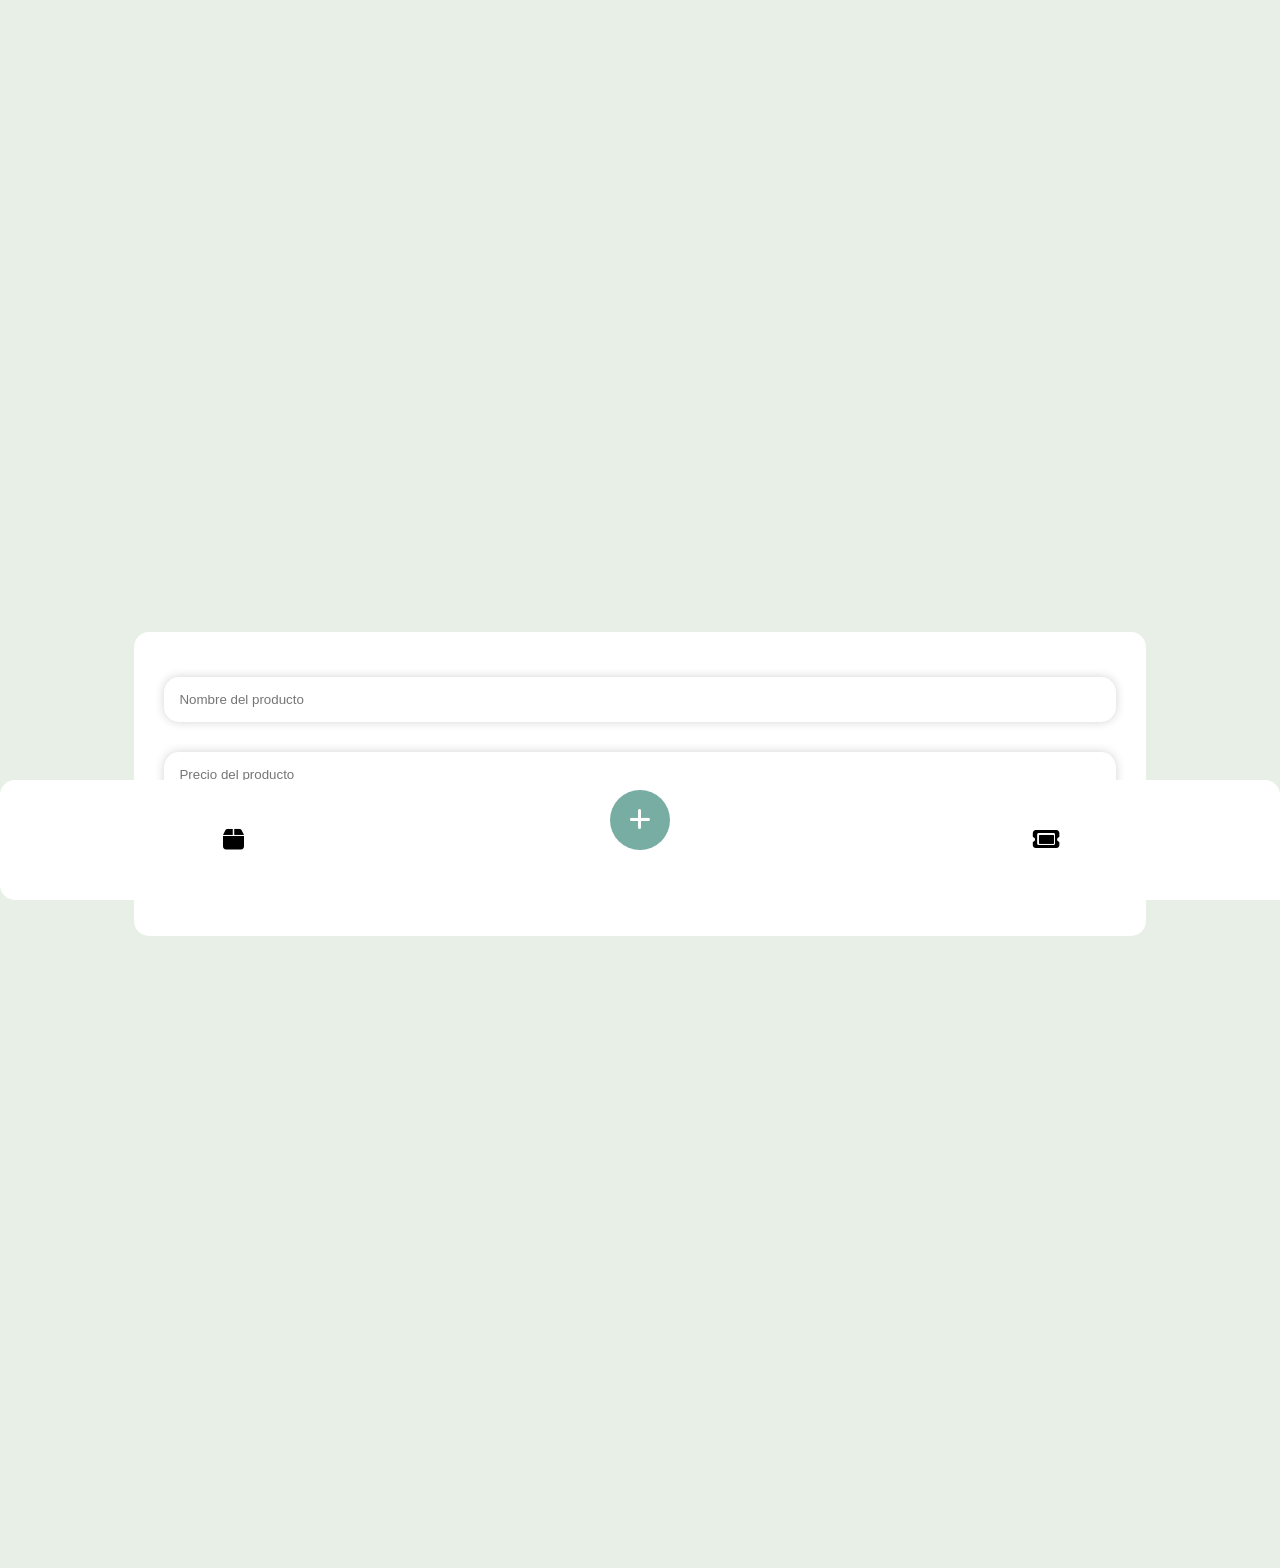
<file: index.html>
<!doctype html>
<html lang="es">
<head>
    <meta charset="utf-8">
    <meta name="viewport" content="width=device-width, initial-scale=1">
    <title>Programa de Productos</title>
    <link rel="stylesheet" href="https://cdnjs.cloudflare.com/ajax/libs/font-awesome/6.4.2/css/all.min.css">
    <link rel="stylesheet" href="style.css">
    <script src="https://code.jquery.com/jquery-3.6.0.min.js"></script>
</head>
<body>
    <div class="ventana">
        <div class="inputs">
            <input type="text" id="product-name" placeholder="Nombre del producto">
            <input type="number" id="product-price" placeholder="Precio del producto">  
        </div>
        <button id="add-product-btn">Añadir Producto</button>
        <h4 class="alerta"></h4>
    </div>

    <div class="bottom-menu">
        <a href="inventario.html">
            <button>
                <i class="fa-solid fa-box"></i> </button>
        </a>
        <a href="index.html">
            <button class="seleccion">
                <i class="fa-solid fa-plus"></i>
            </button>
        </a>
        <a href="ticket.html">
            <button>
                <i class="fa-solid fa-ticket"></i>
            </button>
        </a>
    </div>

    <script src="jquery.js"></script>
    <script>
        $('#add-product-btn').on('click', function(e) {
            e.preventDefault();

            let nombre = $('#product-name').val().trim();
            let precio = parseFloat($('#product-price').val());

            if (!nombre || isNaN(precio)) {
                $(".alerta").text("Por favor, completa los campos correctamente.");
                return;
            }

            let nuevoProducto = {
                id: Date.now(),
                nombre: nombre,
                precio: precio
            };

            stockProductos.push(nuevoProducto);
            localStorage.setItem('productos_stock', JSON.stringify(stockProductos));

            $('#product-name').val('');
            $('#product-price').val('');
            
            $(".alerta").text("¡Guardado!");
            setTimeout(() => {
                $(".alerta").text("");
            }, 2000);
        });
    </script>
</body>
</html>
</file>
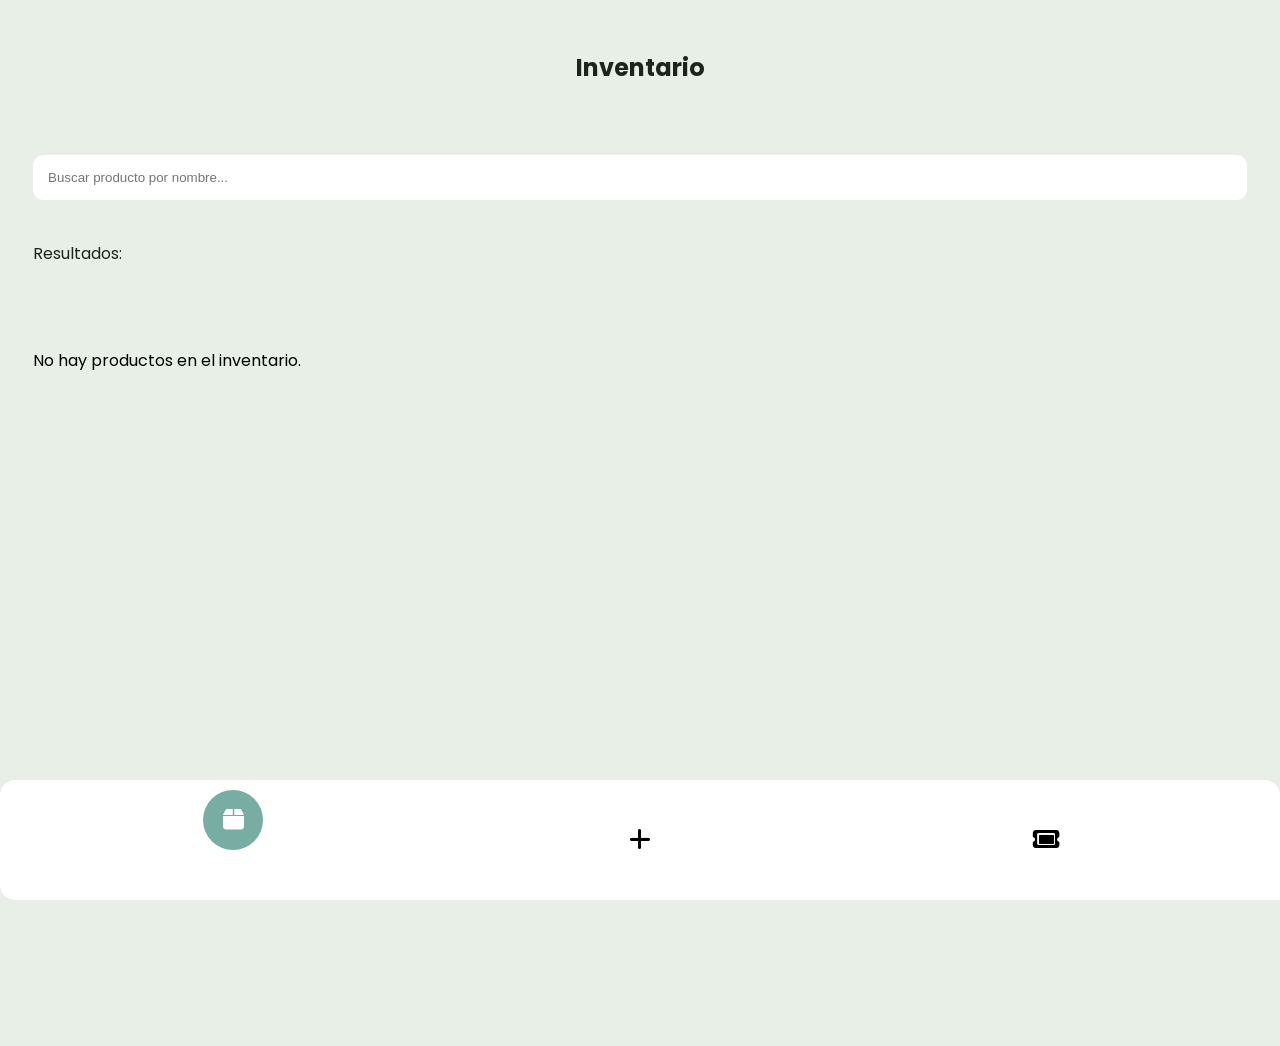
<file: inventario.html>
<!doctype html>
<html lang="es">
<head>
    <meta charset="utf-8">
    <meta name="viewport" content="width=device-width, initial-scale=1">
    <title>Programa de Productos</title>
    <link rel="stylesheet" href="https://cdnjs.cloudflare.com/ajax/libs/font-awesome/6.4.2/css/all.min.css">
    <link rel="stylesheet" href="style.css">
    <script src="https://code.jquery.com/jquery-3.6.0.min.js"></script>
</head>
<body>
    <h2>Inventario</h2>
    <div class="buscador">
        <input type="text" id="buscador-stock" placeholder="Buscar producto por nombre...">   
        <p class="resultado">Resultados:</p>
    </div>
    
    <div class="inventario">
        
    </div>
    
    <div class="bottom-menu">
        <a href="inventario.html">
            <button class="seleccion">
                <i class="fa-solid fa-box"></i> </button>
        </a>
        <a href="index.html">
            <button>
                <i class="fa-solid fa-plus"></i>
            </button>
        </a>
        <a href="ticket.html">
            <button>
                <i class="fa-solid fa-ticket"></i>
            </button>
        </a>
    </div>

    <script src="jquery.js"></script>
    <script>
        $('#buscador-stock').on('keyup', function() {
    let textoBusqueda = $(this).val().toLowerCase();

    $('.inventario .item-producto').each(function() {
        
        let nombreProducto = $(this).find('strong').text().toLowerCase();

        
        if (nombreProducto.indexOf(textoBusqueda) !== -1) {
            $(this).show();
        } else {
            $(this).hide();
        }
    });
});
    </script>
</body>
</html>
</file>
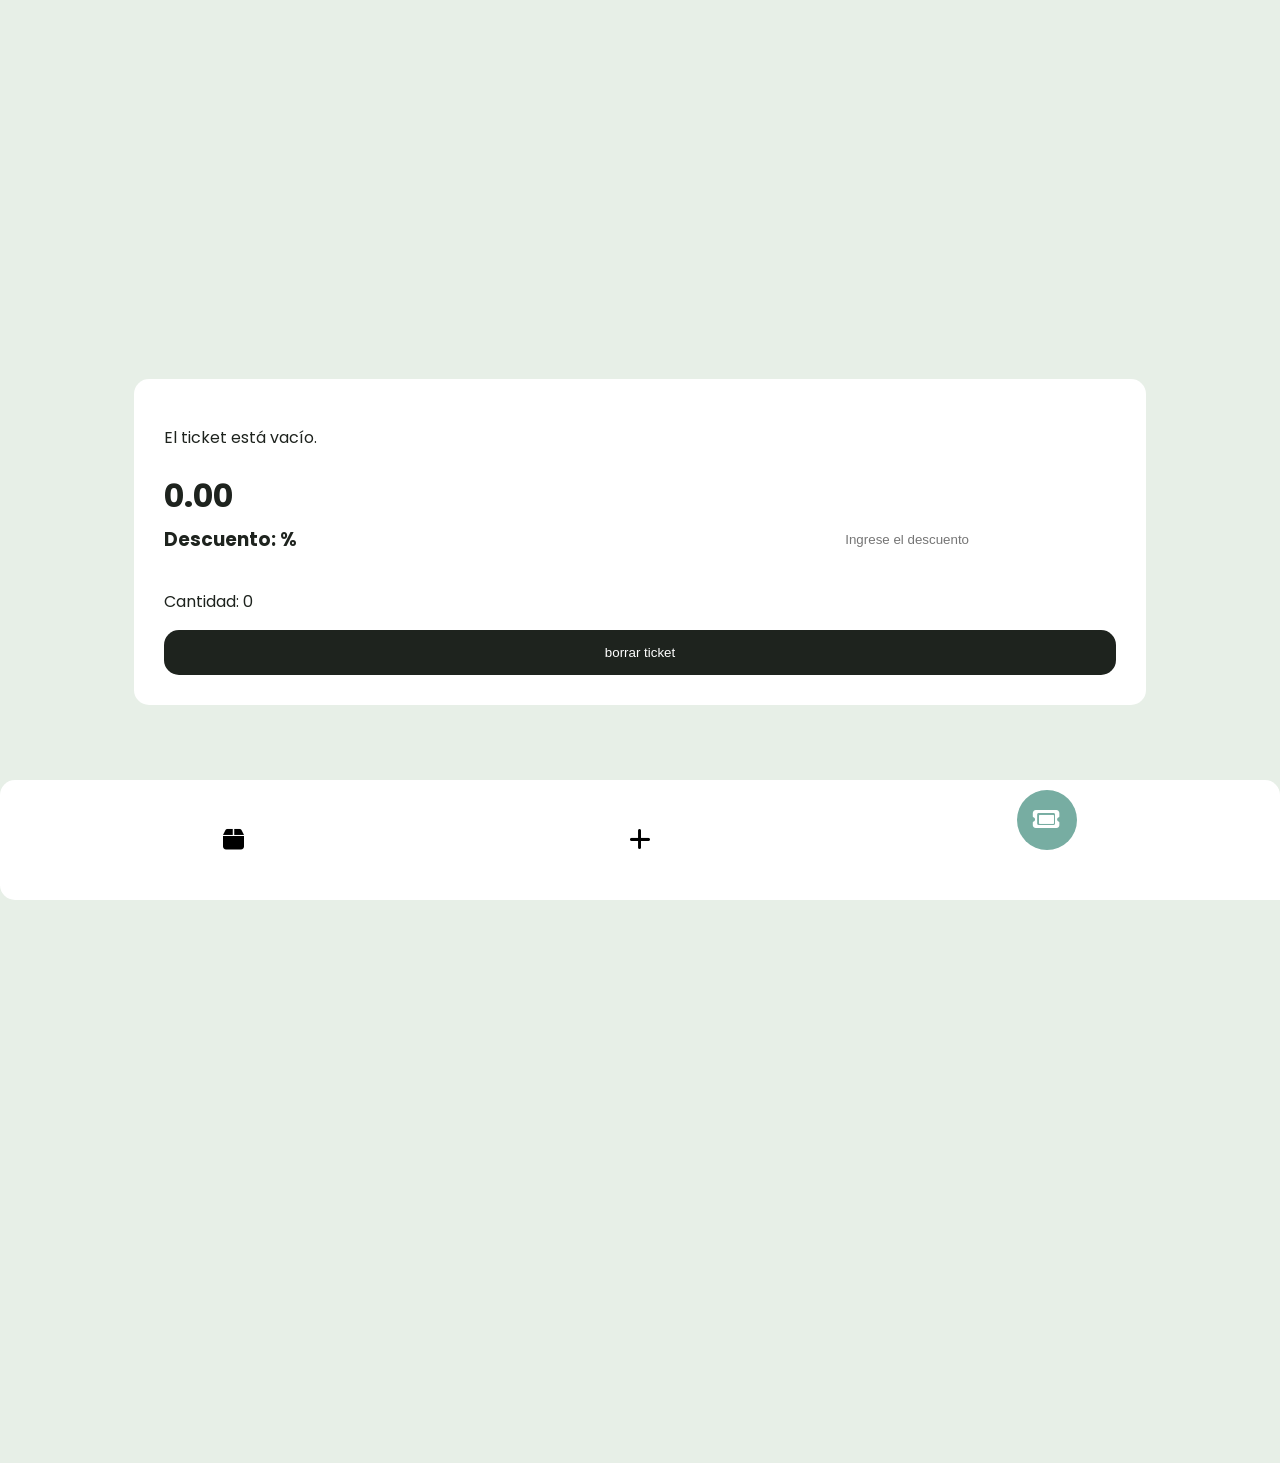
<file: ticket.html>
<!doctype html>
<html lang="es">
<head>
    <meta charset="utf-8">
    <meta name="viewport" content="width=device-width, initial-scale=1">
    <title>Programa de Productos</title>
    <link rel="stylesheet" href="https://cdnjs.cloudflare.com/ajax/libs/font-awesome/6.4.2/css/all.min.css">
    <link rel="stylesheet" href="style.css">
    <script src="https://code.jquery.com/jquery-3.6.0.min.js"></script>
</head>
<body>
    <div class="papel">
        <div class="ticket">
       
        </div>
        <h1 id="total-precio"></h1>
        <div class="descuento">
            <h3>Descuento: %</h3>
            <input type="number" id="input-descuento" placeholder="Ingrese el descuento">
        </div>
        <p class="cantidad">Cantidad: 0</p>
        <button id="btn-limpiar-ticket">borrar ticket</button>
    </div>

    <div class="bottom-menu">
        <a href="inventario.html">
            <button>
                <i class="fa-solid fa-box"></i> </button>
        </a>
        <a href="index.html">
            <button>
                <i class="fa-solid fa-plus"></i>
            </button>
        </a>
        <a href="ticket.html">
            <button class="seleccion">
                <i class="fa-solid fa-ticket"></i>
            </button>
        </a>
    </div>
    <script src="jquery.js"></script>
</body>
</html>
</file>
<file: style.css>
@import url('https://fonts.googleapis.com/css2?family=Poppins:wght@400;500;600;700&display=swap');

:root {
    --pri: #1e231e;
    --sec: #77ada2;
    --gris: #acbcae;
    --blanco: #ffff;
    --palido: rgba(223, 234, 223, 0.733);
}

* {
    box-sizing: border-box;
    transition: 0.3s ease;
}
h2 {
    text-align: center; color: var(--pri);
    margin-top: 50px;
}
.inventario {
    width: 100%;
    padding: 25px;
    margin-bottom: 50%;
}
body {
    background-color: var(--palido);
    font-family: Poppins;
}
.bottom-menu {
    width: 100%; display: flex; justify-content: space-around;
    position: fixed; bottom: 0px; padding: 30px;
    background-color: var(--blanco); left: 0;
    border-radius: 15px 15px 0;
    color: var(--pri); height: 120px;
}
.bottom-menu button {
    padding: 10px; width: 60px; height: 60px;
    background: none; border: none;
    font-size: 1.5rem;
}
.seleccion {
    background-color: var(--sec) !important;
    border-radius: 50%; color: var(--blanco);
    margin-top: -50px;
}
.ventana{
    background-color: var(--blanco); width: 80%;
    margin: 50% auto; padding: 30px;
    border-radius: 15px;
}
.papel {
    background-color: var(--blanco); width: 80%;
    margin: 30% auto; padding: 30px;
    border-radius: 15px;
    margin-bottom: 60%;
}
.papel {
    color: var(--pri);
}
.papel button {
    background-color: var(--pri); color: var(--blanco);
    padding: 15px; width: 100%; border: none;
    border-radius: 15px;
}
.item-ticket {
    padding: 10px; width: 100%;
    margin-bottom: 15px; display: flex;
    justify-content: space-between; align-items: center;
    font-size: 1rem; 
}
.ventana input {
    background-color: var(--blanco); border: none;
    color: var(--pri); padding: 15px;
    box-shadow: 0 0 10px rgba(41, 45, 41, 0.212);
    border-radius: 15px; margin: 15px 0;
    width: 100%;
}
.ventana button {
    background-color: var(--sec); color: var(--blanco);
    padding: 15px; font-size: 1.5rem; border: none;
    border-radius: 15px; width: 100%;
    margin-top: 15px;
}
.alerta {
    color: var(--sec);
    text-align: center
}
.item-producto {
    background-color: var(--blanco); display: flex;
    flex-direction: column;
    padding: 20px; border-radius: 15px;
    justify-content: space-between; align-items: center;
    margin-top: 20px; font-size: 1.3rem;
}
.item-producto button {
    background-color: var(--sec);
    color: var(--blanco); padding: 20px;
    border: none; border-radius: 15px;
    width: 100%; margin-top: 25px;
    font-size: 1rem;
}
.buscador {
    width: 100%; padding: 25px; color: var(--pri);
}
#buscador-stock {
    background-color: var(--blanco);
    padding: 15px; margin: 25px auto;
    width: 100%; border: none;
    border-radius: 10px;
}
.descuento {
    width: 100%; display: flex; justify-content: space-between;
    align-items: center; color: var(--pri);
    margin-top: -35px;
}
.descuento input {
    background-color: var(--blanco);
    width: 30%; padding: 15px; border: none;
}
</file>
